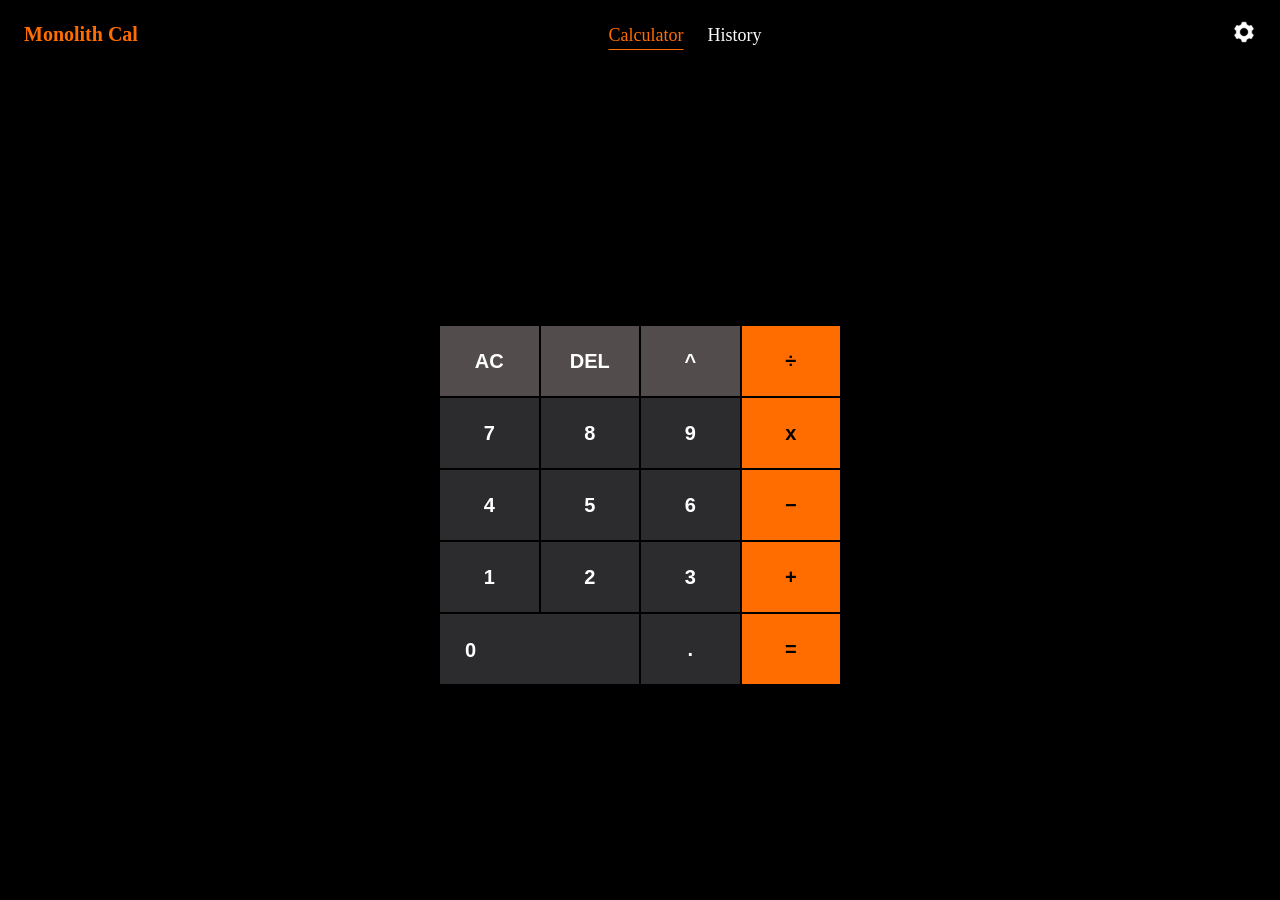
<file: index.html>
<!DOCTYPE html>
<html lang="en">
<head>
    <meta charset="UTF-8">
    <meta name="viewport" content="width=device-width, initial-scale=1.0">
    <title>Calculator</title>
    <link rel="stylesheet" href="./styles/index.css">
</head>
<body>
    <header class="topbar">
        <div class="title-text">Monolith Cal</div>
        <nav class="menu">
            <a href="./index.html" class="active">Calculator</a>
            <a href="./history.html">History</a>
        </nav>
        <div class="settings">
            <img src="/images/settings.png" alt="settings">
        </div>
    </header>
    
    <div class="main-container">
        <div class="main-screen" id="screen"></div>
        <div class="operation-text" id="screen2"></div>

        <div class="btn-container"> 
            <button class="btn btn-special" onclick="erase()">AC</button>
            <button class="btn btn-special" onclick="handleClick('DEL')">DEL</button>
            <button class="btn btn-special" onclick="handleClick('^')">^</button>
            <button class="btn btn-op" onclick="handleClick('/')">÷</button>
        </div>

        <div class="btn-container"> 
            <button class="btn btn-numbers" onclick="handleClick(7)">7</button>
            <button class="btn btn-numbers" onclick="handleClick(8)">8</button>
            <button class="btn btn-numbers" onclick="handleClick(9)">9</button>
            <button class="btn btn-op" onclick="handleClick('x')">x</button>
        </div>

        <div class="btn-container">
            <button class="btn btn-numbers" onclick="handleClick(4)">4</button>
            <button class="btn btn-numbers" onclick="handleClick(5)">5</button>
            <button class="btn btn-numbers" onclick="handleClick(6)">6</button>
            <button class="btn btn-op" onclick="handleClick('-')">−</button>
        </div>
        <div class="btn-container">
            <button class="btn btn-numbers" onclick="handleClick(1)">1</button>
            <button class="btn btn-numbers" onclick="handleClick(2)">2</button>
            <button class="btn btn-numbers" onclick="handleClick(3)">3</button>
            <button class="btn btn-op" onclick="handleClick('+')">+</button>
        </div>
        <div class="btn-container last-row">
            <button class="btn btn-numbers zero" onclick="handleClick(0)">0</button>
            <button class="btn btn-numbers" onclick="handleClick('.')">.</button>
            <button class="btn btn-op" onclick="calculate('=')">=</button>
        </div>
    </div>

    <script src="./script.js"></script>
</body>
</html>
</file>
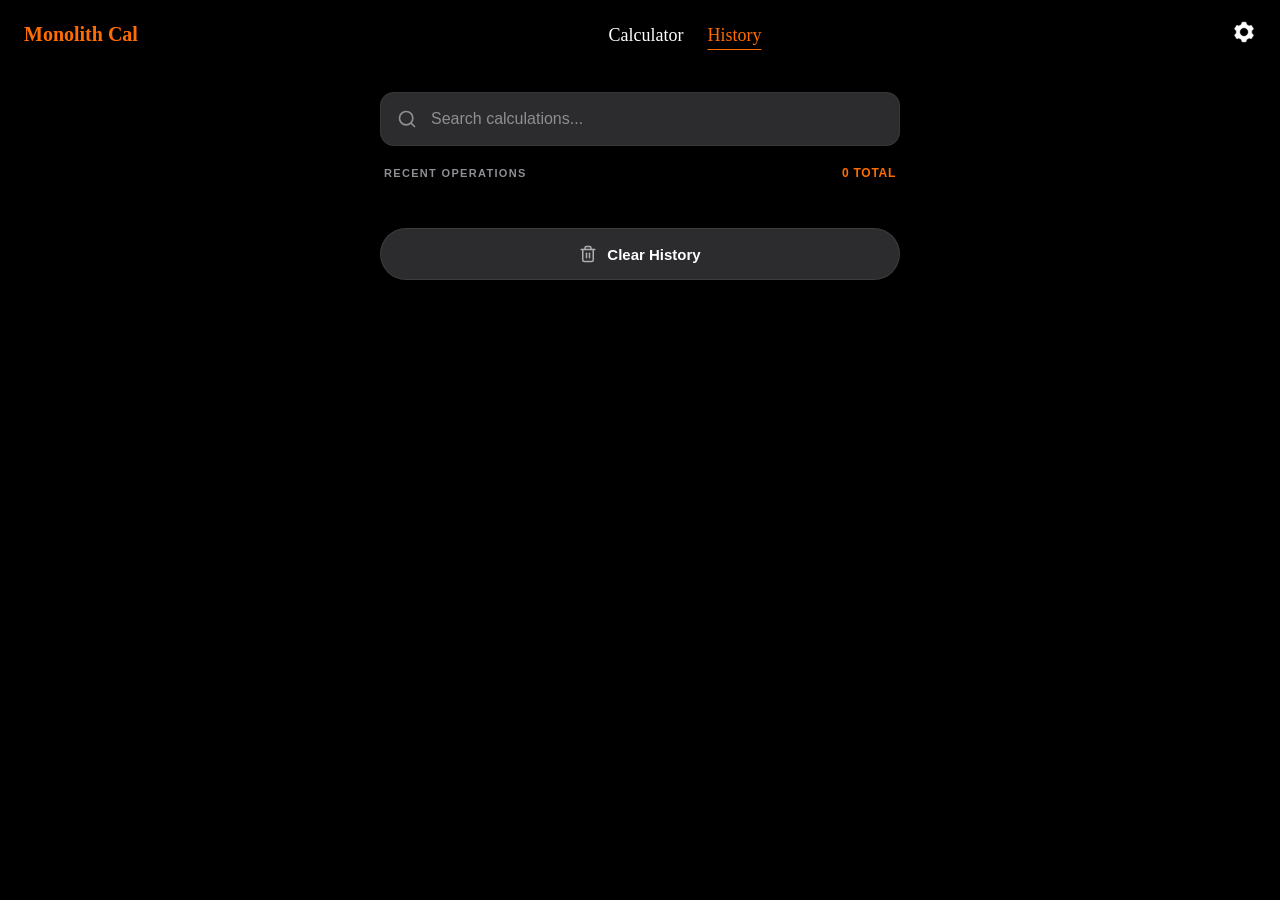
<file: history.html>
<!DOCTYPE html>
<html lang="en">
<head>
    <meta charset="UTF-8">
    <meta name="viewport" content="width=device-width, initial-scale=1.0">
    <title>History — Monolith Cal</title>
    <link rel="stylesheet" href="./styles/index.css">
    <link rel="stylesheet" href="./styles/history.css">
</head>
<body>
    <header class="topbar">
        <div class="title-text">Monolith Cal</div>
        <nav class="menu">
            <a href="./index.html">Calculator</a>
            <a href="./history.html" class="active">History</a>
        </nav>
        <div class="settings">
            <img src="/images/settings.png" alt="Settings">
        </div>
    </header>

    <main class="main-container-history">
        <div class="history-inner">
            <label class="search" for="history-search">
                <span class="search-icon" aria-hidden="true">
                    <svg width="20" height="20" viewBox="0 0 24 24" fill="none" stroke="currentColor" stroke-width="2" stroke-linecap="round"><circle cx="11" cy="11" r="8"/><path d="m21 21-4.3-4.3"/></svg>
                </span>
                <input type="search" id="history-search" class="search-input" placeholder="Search calculations..." autocomplete="off">
            </label>

            <div class="history-section-head">
                <span class="section-label">RECENT OPERATIONS</span>
                <span class="section-total"><span id="history-count">12</span> TOTAL</span>
            </div>

            <div class="history-scroll">
                <ul class="history-list" id="history-list"></ul>
            </div>

            <button type="button" class="btn-clear-history" id="btn-clear-history">
                <span class="btn-clear-icon" aria-hidden="true">
                    <svg width="18" height="18" viewBox="0 0 24 24" fill="none" stroke="currentColor" stroke-width="2" stroke-linecap="round" stroke-linejoin="round"><polyline points="3 6 5 6 21 6"/><path d="M19 6v14a2 2 0 0 1-2 2H7a2 2 0 0 1-2-2V6m3 0V4a2 2 0 0 1 2-2h4a2 2 0 0 1 2 2v2"/><line x1="10" x2="10" y1="11" y2="17"/><line x1="14" x2="14" y1="11" y2="17"/></svg>
                </span>
                Clear History
            </button>
        </div>
    </main>

    <script src="./script.js"></script>
</body>
</html>
</file>
<file: styles/index.css>
body {
    margin: 0;
    min-height: 100vh;
    background-color: black;
    display: flex;
    flex-direction: column;

}


.main-container {
    width: 400px;
    height: 500px;
    padding: 2%;
    display: flex;
    flex-direction: column;
    background-color: black;
    margin: auto;
    align-self: center;
}

.main-screen {
    width: 390px;
    height: 20px;
    border-radius: 2%;
    font-size: 20px;
    background-color: black;
    color: white;
    text-align: right;
    font-family: 'Segoe UI', Tahoma, Geneva, Verdana, sans-serif;
}

.operation-text {
    width: 390px;
    height: 70px;
    font-size: 60px;
    color: white;
    text-align: right;
    font-family: 'Segoe UI', Tahoma, Geneva, Verdana, sans-serif;
    font-weight: bold;
}

.btn {
    width: 150px;
    height: 70px;
    font-family: 'Segoe UI', Tahoma, Geneva, Verdana, sans-serif;
    font-weight: bold;
    font-size: 20px;
    border: 0px solid transparent;
}

.btn-container {
    margin-top: 2px;
    display: flex;
    column-gap: 2px;
    justify-content: center;
}

.btn-op {
    background-color: #FF6D00;
}

.btn-numbers {
    background-color: #2C2C2E;
    color: white;
}

.btn-special {
    background-color: #524D4C;
    color: white;
}

.last-row {
    margin-top: 2px;
    display: grid;
    grid-template-columns: repeat(4, 1fr);
    column-gap: 2px;   
}

.last-row .btn {
    width: 100%;
}

.zero {
    text-align: left;
    padding: 0px;
    margin: 0;
    grid-column: span 2;
    padding: 25px;
}

.topbar {
    display: flex;
    justify-content: space-between;
    align-items: center;
    padding: 18px 24px;
    background-color: black;
    color: white;
}

.title-text {
    font-size: 20px;
    font-weight: bold;
    color: #FF6D00;
}

.menu {
    display: flex;
    gap: 24px;
    color: white;
    font-size: 18px;
    padding-bottom: 4px;
}

.menu a {
    color: white;
    margin-top: 7px;
    text-decoration: none;
}

.menu a.active {
    color: #FF6D00;
    text-decoration: underline;
    text-underline-offset: 8px;
}

.settings img {
    cursor: pointer;
    width: 24px;
    height: 24px;

}
</file>
<file: styles/history.css>
.main-container-history {
    flex: 1;
    display: flex;
    flex-direction: column;
    align-items: center;
    margin: 0 auto auto;
    align-self: center;
    width: 100%;
    max-width: 560px;
    padding: 24px 20px 32px;
    box-sizing: border-box;
}

.history-inner {
    width: 100%;
    display: flex;
    flex-direction: column;
    gap: 20px;
}

.search {
    display: flex;
    flex-direction: row;
    align-items: center;
    gap: 12px;
    width: 100%;
    min-height: 52px;
    padding: 0 16px;
    box-sizing: border-box;
    background-color: #2C2C2E;
    border-radius: 14px;
    border: 1px solid rgba(255, 255, 255, 0.06);
}

.search-icon {
    flex-shrink: 0;
    color: #8E8E93;
    display: flex;
    align-items: center;
}

.search-input {
    flex: 1;
    min-width: 0;
    height: 52px;
    border: none;
    background: transparent;
    color: #fff;
    font-family: 'Segoe UI', Tahoma, Geneva, Verdana, sans-serif;
    font-size: 16px;
    outline: none;
}

.search-input::placeholder {
    color: #8E8E93;
}

.history-section-head {
    display: flex;
    justify-content: space-between;
    align-items: baseline;
    padding: 0 4px;
}

.section-label {
    font-family: 'Segoe UI', Tahoma, Geneva, Verdana, sans-serif;
    font-size: 11px;
    font-weight: 600;
    letter-spacing: 0.12em;
    color: #8E8E93;
}

.section-total {
    font-family: 'Segoe UI', Tahoma, Geneva, Verdana, sans-serif;
    font-size: 12px;
    font-weight: 600;
    letter-spacing: 0.06em;
    color: #FF6D00;
}

.history-scroll {
    display: flex;
    flex-direction: column;
    gap: 14px;
    max-height: min(58vh, 520px);
    overflow-y: auto;
    padding-right: 4px;
}

.history-scroll::-webkit-scrollbar {
    width: 6px;
}

.history-scroll::-webkit-scrollbar-thumb {
    background: #3A3A3C;
    border-radius: 3px;
}

.history-list {
    list-style: none;
    margin: 0;
    padding: 0;
    display: flex;
    flex-direction: column;
    gap: 12px;
}

.history-card {
    background-color: #1C1C1E;
    border-radius: 16px;
    padding: 18px 20px;
    border: 1px solid rgba(255, 255, 255, 0.05);
}

.history-card-top {
    display: flex;
    justify-content: space-between;
    align-items: flex-start;
    gap: 12px;
    margin-bottom: 14px;
}

.history-expr {
    font-family: 'Segoe UI', Tahoma, Geneva, Verdana, sans-serif;
    font-size: 17px;
    color: #E5E5EA;
    line-height: 1.3;
}

.history-time {
    flex-shrink: 0;
    font-family: 'Segoe UI', Tahoma, Geneva, Verdana, sans-serif;
    font-size: 13px;
    color: #8E8E93;
}

.history-card-result {
    display: flex;
    align-items: baseline;
    gap: 10px;
}

.history-eq {
    font-family: 'Segoe UI', Tahoma, Geneva, Verdana, sans-serif;
    font-size: 28px;
    font-weight: 700;
    color: #FF6D00;
    line-height: 1;
}

.history-value {
    font-family: 'Segoe UI', Tahoma, Geneva, Verdana, sans-serif;
    font-size: 28px;
    font-weight: 700;
    color: #fff;
    line-height: 1;
}

.history-divider {
    display: flex;
    align-items: center;
    gap: 16px;
    margin: 6px 0;
    color: #8E8E93;
    font-family: 'Segoe UI', Tahoma, Geneva, Verdana, sans-serif;
    font-size: 11px;
    font-weight: 600;
    letter-spacing: 0.14em;
}

.history-divider::before,
.history-divider::after {
    content: '';
    flex: 1;
    height: 1px;
    background: rgba(255, 255, 255, 0.12);
}

.history-divider span {
    flex-shrink: 0;
}

.btn-clear-history {
    display: flex;
    align-items: center;
    justify-content: center;
    gap: 10px;
    width: 100%;
    margin-top: 8px;
    padding: 16px 24px;
    box-sizing: border-box;
    border: none;
    border-radius: 9999px;
    background-color: #2C2C2E;
    color: #fff;
    font-family: 'Segoe UI', Tahoma, Geneva, Verdana, sans-serif;
    font-size: 15px;
    font-weight: 600;
    cursor: pointer;
    border: 1px solid rgba(255, 255, 255, 0.08);
}

.btn-clear-history:hover {
    background-color: #3A3A3C;
}

.btn-clear-history:active {
    opacity: 0.92;
}

.btn-clear-icon {
    display: flex;
    color: #AEAEB2;
}
</file>
